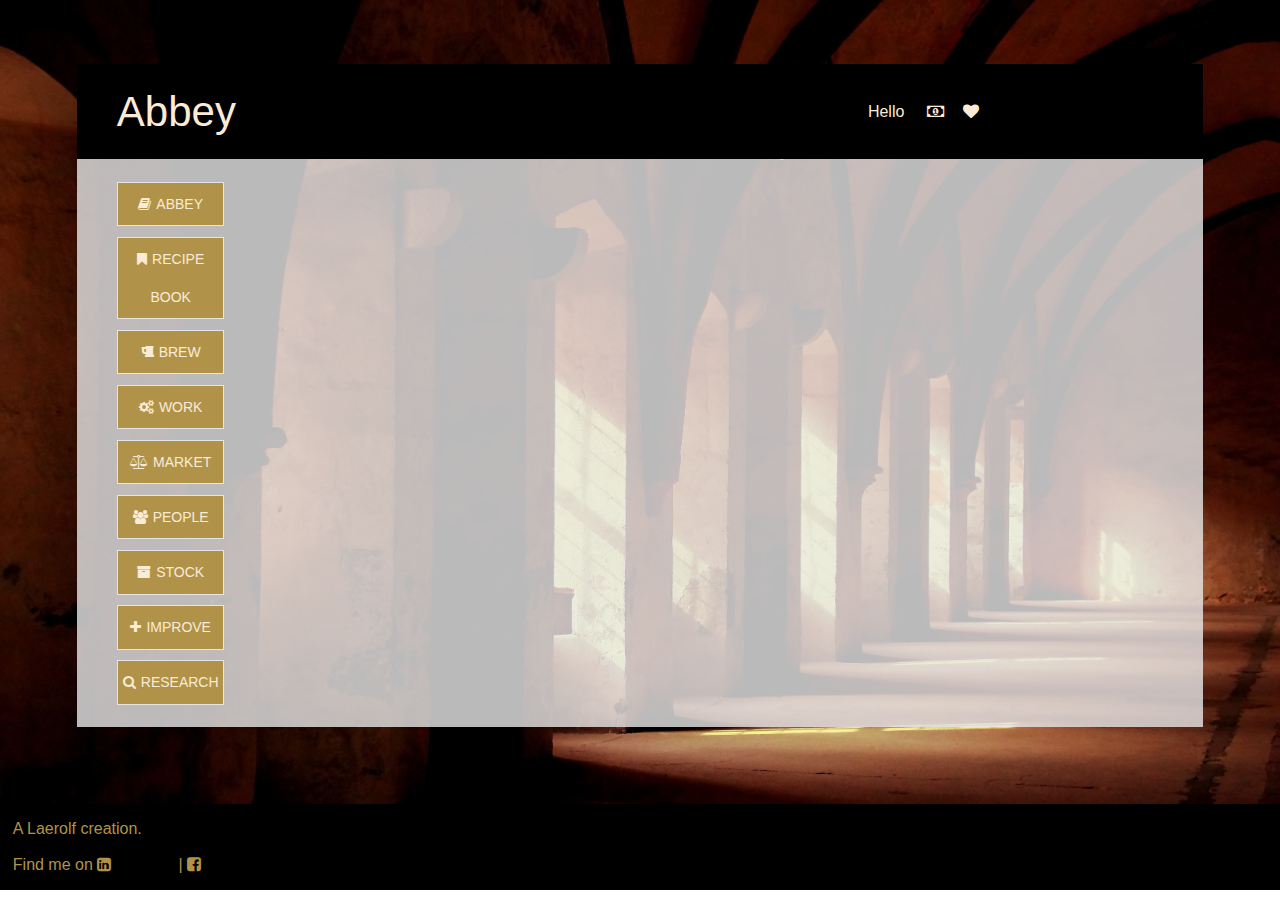
<file: web/index.html>
<!DOCTYPE html>
<html lang="en">
<head>
    <meta charset="UTF-8">
    <meta name="Author" content="Nicolas Floréal">
    <title>Abbey | Let's brew some history</title>
    <link href="assets/icons/a.ico" rel="icon" type="image/ico"/>
    <link rel="stylesheet" href="assets/lib/jquery-ui-1.12.1/jquery-ui.min.css">
    <link rel="stylesheet" href="assets/lib/font-awesome/css/font-awesome.min.css"/>
    <link href="assets/css/uikit.css" type="text/css" rel="stylesheet"/>
    <link href="assets/css/uikit.min.css" type="text/css" rel="stylesheet"/>
    <link href="assets/css/uikit-rtl.css" type="text/css" rel="stylesheet"/>
    <link href="assets/css/uikit-rtl.min.css" type="text/css" rel="stylesheet"/>
    <link href="assets/css/screen.css" type="text/css" rel="stylesheet"/>
    <link href="assets/css/tank.css" type="text/css" rel="stylesheet"/>
    <link rel="manifest" href="assets/manifest/manifest.json"/>
</head>
<body>

<div class="uk-offcanvas-content">

    <!-- The whole page content goes here -->

    <div class="container">

        <header class="header uk-grid uk-width-1-1" uk-sticky="media:2000">

            <div class="title uk-width-1-1 uk-width-1-3@l">
                <!-- This is a button toggling the off-canvas -->
                <button uk-toggle="target: #offCanvasNav" id="offNavButton"
                        class="uk-hidden@l uk-width-auto uk-margin-auto-vertical" type="button">
                    <i class="fa fa-bars fa-2x" aria-hidden="true"></i>
                </button>

                <h1 class="title uk-margin-auto-vertical">Abbey</h1>
            </div>

            <div class="uk-width-expand uk-visible@l"></div>

            <ul id="NCR" class="uk-width-1-1@s uk-width-1-3@l uk-margin-auto-vertical">
                <li class="uk-width-auto" id="naam"><p>Hello <a href="#profile" title="Who are you?"></a></li>
                <li id="valuta"><p><span></span><i class="fa fa-money" aria-hidden="true"></i></p></li>
                <li id="reputatie"><p><span></span><i class="fa fa-heart" aria-hidden="true"></i></p></li>
            </ul>

        </header>

        <div class="content uk-grid">

            <nav id='main' class="menu uk-width-1-6 uk-visible@l">
                <a href="#" class="uk-button uk-button-default"><i class="fa fa-book" aria-hidden="true"></i>Abbey</a>
                <a href="#" class="uk-button uk-button-default"><i class="fa fa-bookmark" aria-hidden="true"></i>Recipe Book</a>
                <a href="#" class="uk-button uk-button-default"><i class="fa fa-beer" aria-hidden="true"></i>Brew</a>
                <a href="#" class="uk-button uk-button-default"><i class="fa fa-cogs" aria-hidden="true"></i>Work</a>
                <a href="#" class="uk-button uk-button-default"><i class="fa fa-balance-scale" aria-hidden="true"></i>Market</a>
                <a href="#" class="uk-button uk-button-default"><i class="fa fa-users" aria-hidden="true"></i>People</a>
                <a href="#" class="uk-button uk-button-default"><i class="fa fa-archive" aria-hidden="true"></i>Stock</a>
                <a href="#" class="uk-button uk-button-default"><i class="fa fa-plus" aria-hidden="true"></i>Improve</a>
                <a href="#" class="uk-button uk-button-default"><i class="fa fa-search" aria-hidden="true"></i>Research</a>
            </nav>

            <div class="workspace uk-grid-large uk-width-expand">

                <div id="abbey">
                </div>

                <div id="recipe-book">
                    <h3>Book of recipes</h3>
                    <label for="recipes">Select a recipe:</label>
                    <select id='recipes'></select>
                    <button class='button uk-button uk-button-default' id="selectedRecipe">Choose recipe</button>
                    <div id="recipeDescription"></div>
                </div>

                <div id="brew">

                    <h3>The Brewery</h3>

                    <nav id='secondaryBrew' class="menu uk-grid">
                        <a class="column medium-2" href="#">Overview</a>
                        <a class="column medium-2" href="#">Process</a>
                        <a class="column medium-2" href="#">Storage</a>
                    </nav>

                    <div class="overview"><h4>Overview</h4></div>
                    <div class="process"><h4>Process</h4></div>
                    <div class="storage"><h4>Storage</h4></div>
                </div>

                <div id="work">
                    <h3>Work</h3>

                    <nav id='secondaryWork' class="menu medium-12 row">
                        <a class="column medium-2 uk-button uk-button-default" href="#">Fields</a>
                        <a class="column medium-2 uk-button uk-button-default" href="#">Inside</a>
                        <a class="column medium-2 uk-button uk-button-default" href="#">Outside</a>
                    </nav>

                    <div class="fields"><h4>Fields</h4></div>
                    <div class="inside"><h4>Inside the abbey</h4></div>
                    <div class="outside"><h4>Outside the abbey</h4></div>
                </div>

                <div id="market">
                    <h3>Market</h3>
                    <div id="vendors"></div>
                    <div id="dealScreen"></div>
                    <div id="inventory"></div>
                </div>

                <div id="people">
                </div>

                <div id="improve">
                </div>

                <div id="stock">
                </div>

                <div id="research">
                </div>

                <div id="profile">
                </div>

            </div>

        </div>

        <!-- This is the off-canvas -->
        <div id="offCanvasNav" class="uk-hidden@l" uk-offcanvas="overlay:true; flip:true">
            <div class="uk-offcanvas-bar uk-width-1-2">

                <button class="uk-offcanvas-close" type="button" uk-close></button>

                <nav class="uk-nav-offcanvas">
                    <a href="#" class="uk-button uk-button-default uk-width-1-1"><i class="fa fa-book" aria-hidden="true"></i>Abbey</a>
                    <a href="#" class="uk-button uk-button-default uk-width-1-1"><i class="fa fa-bookmark" aria-hidden="true"></i>Recipe Book</a>
                    <a href="#" class="uk-button uk-button-default uk-width-1-1"><i class="fa fa-beer" aria-hidden="true"></i>Brew</a>
                    <a href="#" class="uk-button uk-button-default uk-width-1-1"><i class="fa fa-cogs" aria-hidden="true"></i>Work</a>
                    <a href="#" class="uk-button uk-button-default uk-width-1-1"><i class="fa fa-balance-scale" aria-hidden="true"></i>Market</a>
                    <a href="#" class="uk-button uk-button-default uk-width-1-1"><i class="fa fa-users" aria-hidden="true"></i>People</a>
                    <a href="#" class="uk-button uk-button-default uk-width-1-1"><i class="fa fa-archive" aria-hidden="true"></i>Stock</a>
                    <a href="#" class="uk-button uk-button-default uk-width-1-1"><i class="fa fa-plus" aria-hidden="true"></i>Improve</a>
                    <a href="#" class="uk-button uk-button-default uk-width-1-1"><i class="fa fa-search" aria-hidden="true"></i>Research</a>
                </nav>

            </div>
        </div>

    </div>

</div>

<footer id="footer" class="uk-width-1-1">
    <p>A Laerolf creation.

    </p>

    <p>

        Find me on

        <a href="https://www.linkedin.com/in/nicolas-floréal-358371ba" target="_blank" title="This is my profile on LinkedIn!">
            <i class="fa fa-linkedin-square" aria-hidden="true"></i>
        </a>
        |
        <a href="https://www.facebook.com/AbbeyTheGame" target="_blank" title="OMG! This is Abbey's own page on Facebook!">
            <i class="fa fa-facebook-square" aria-hidden="true"></i>
        </a>

    </p>
</footer>

<!-- Mother of scripts -->
<script src="assets/lib/jquery-3.1.1.min.js"></script>
<script src="assets/lib/jquery-ui-1.12.1/jquery-ui.min.js"></script>
<script src="assets/lib/UIkit/uikit.js"></script>
<script src="assets/lib/UIkit/uikit.min.js"></script>
<script src="assets/lib/UIkit/uikit-icons.js"></script>
<script src="assets/lib/UIkit/uikit-icons.min.js"></script>

<!-- Just some tools -->
<script type="text/javascript" src="assets/js/etc/list.js"></script>

<!-- The gamecontent itself -->
<script type="text/javascript" src="assets/js/content/brewery.js"></script>
<script type="text/javascript" src="assets/js/content/player.js"></script>
<script type="text/javascript" src="assets/js/content/story.js"></script>
<script type="text/javascript" src="assets/js/content/recipe.js"></script>
<script type="text/javascript" src="assets/js/content/resource.js"></script>
<script type="text/javascript" src="assets/js/content/tank.js"></script>
<script type="text/javascript" src="assets/js/content/vendor.js"></script>
<script type="text/javascript" src="assets/js/content/game.js"></script>
<script type="text/javascript" src="assets/js/instances/source.js"></script>
<script type="text/javascript" src="assets/js/instances/field.js"></script>
<script type="text/javascript" src="assets/js/instances/processor.js"></script>
<script type="text/javascript" src="assets/js/methodes/process.js"></script>
<script type="text/javascript" src="assets/js/etc/scheme.js"></script>
<script type="text/javascript" src="assets/js/etc/grammar.js"></script>
<script type="text/javascript" src="assets/js/show/layout.js"></script>
<script type="text/javascript" src="assets/js/show/behaviour.js"></script>
<script type="text/javascript" src="assets/js/etc/tools.js"></script>

<!-- Meet the executables -->
<script type="text/javascript" src="assets/js/controller/mainController.js"></script>
<script type="text/javascript" src="assets/js/controller/storyController.js"></script>

<!-- Testing -->
<script type="text/javascript" src="assets/js/tests/listTest.js"></script>
<script type="text/javascript" src="assets/js/tests/resourceTest.js"></script>
<script type="text/javascript" src="assets/js/tests/playerTest.js"></script>
<script type="text/javascript" src="assets/js/tests/gameTest.js"></script>
<script type="text/javascript" src="assets/js/tests/recipeTest.js"></script>
<script type="text/javascript" src="assets/js/tests/processPhaseTest.js"></script>
<script type="text/javascript" src="assets/js/tests/vendorTest.js"></script>

<!-- Service! -->
<!-- <script type="text/javascript" src="app.js"></script> -->
<script type="text/javascript" src="assets/js/data/db.js"></script>

</body>
</html>
</file>
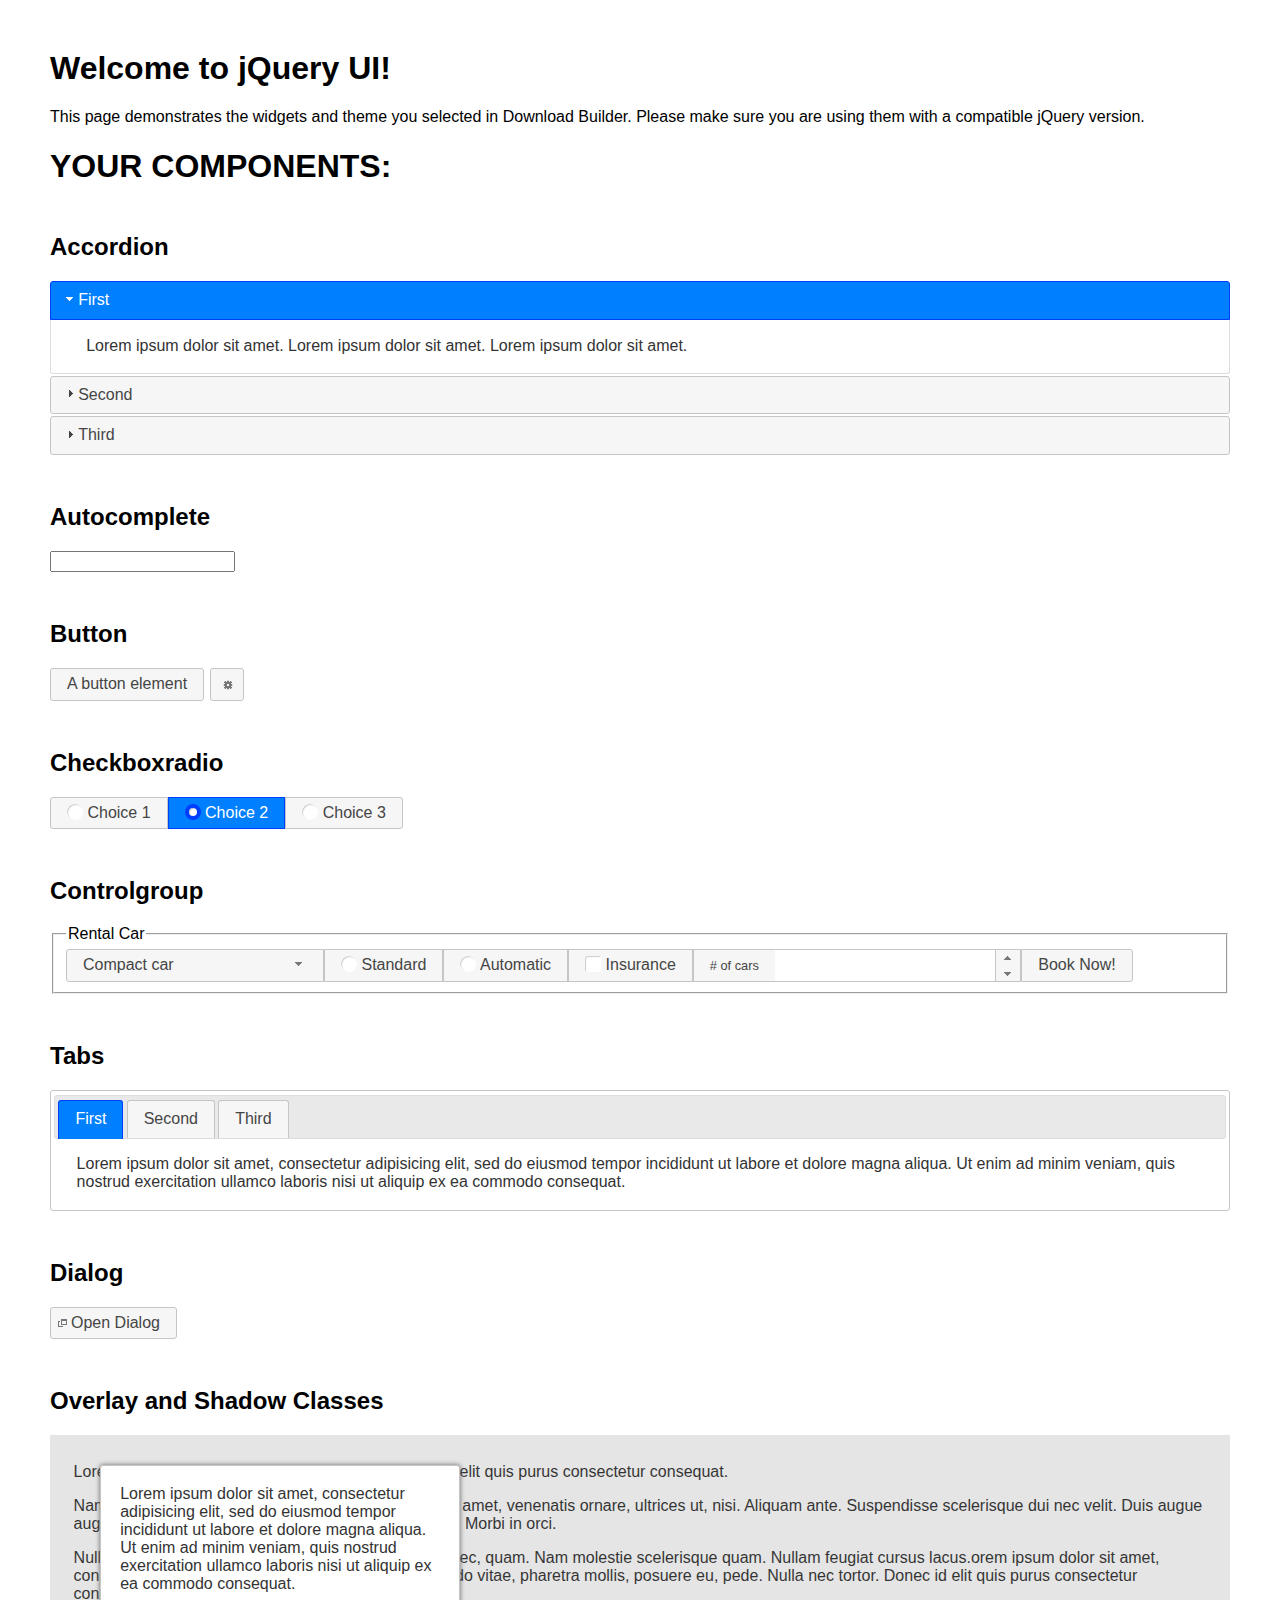
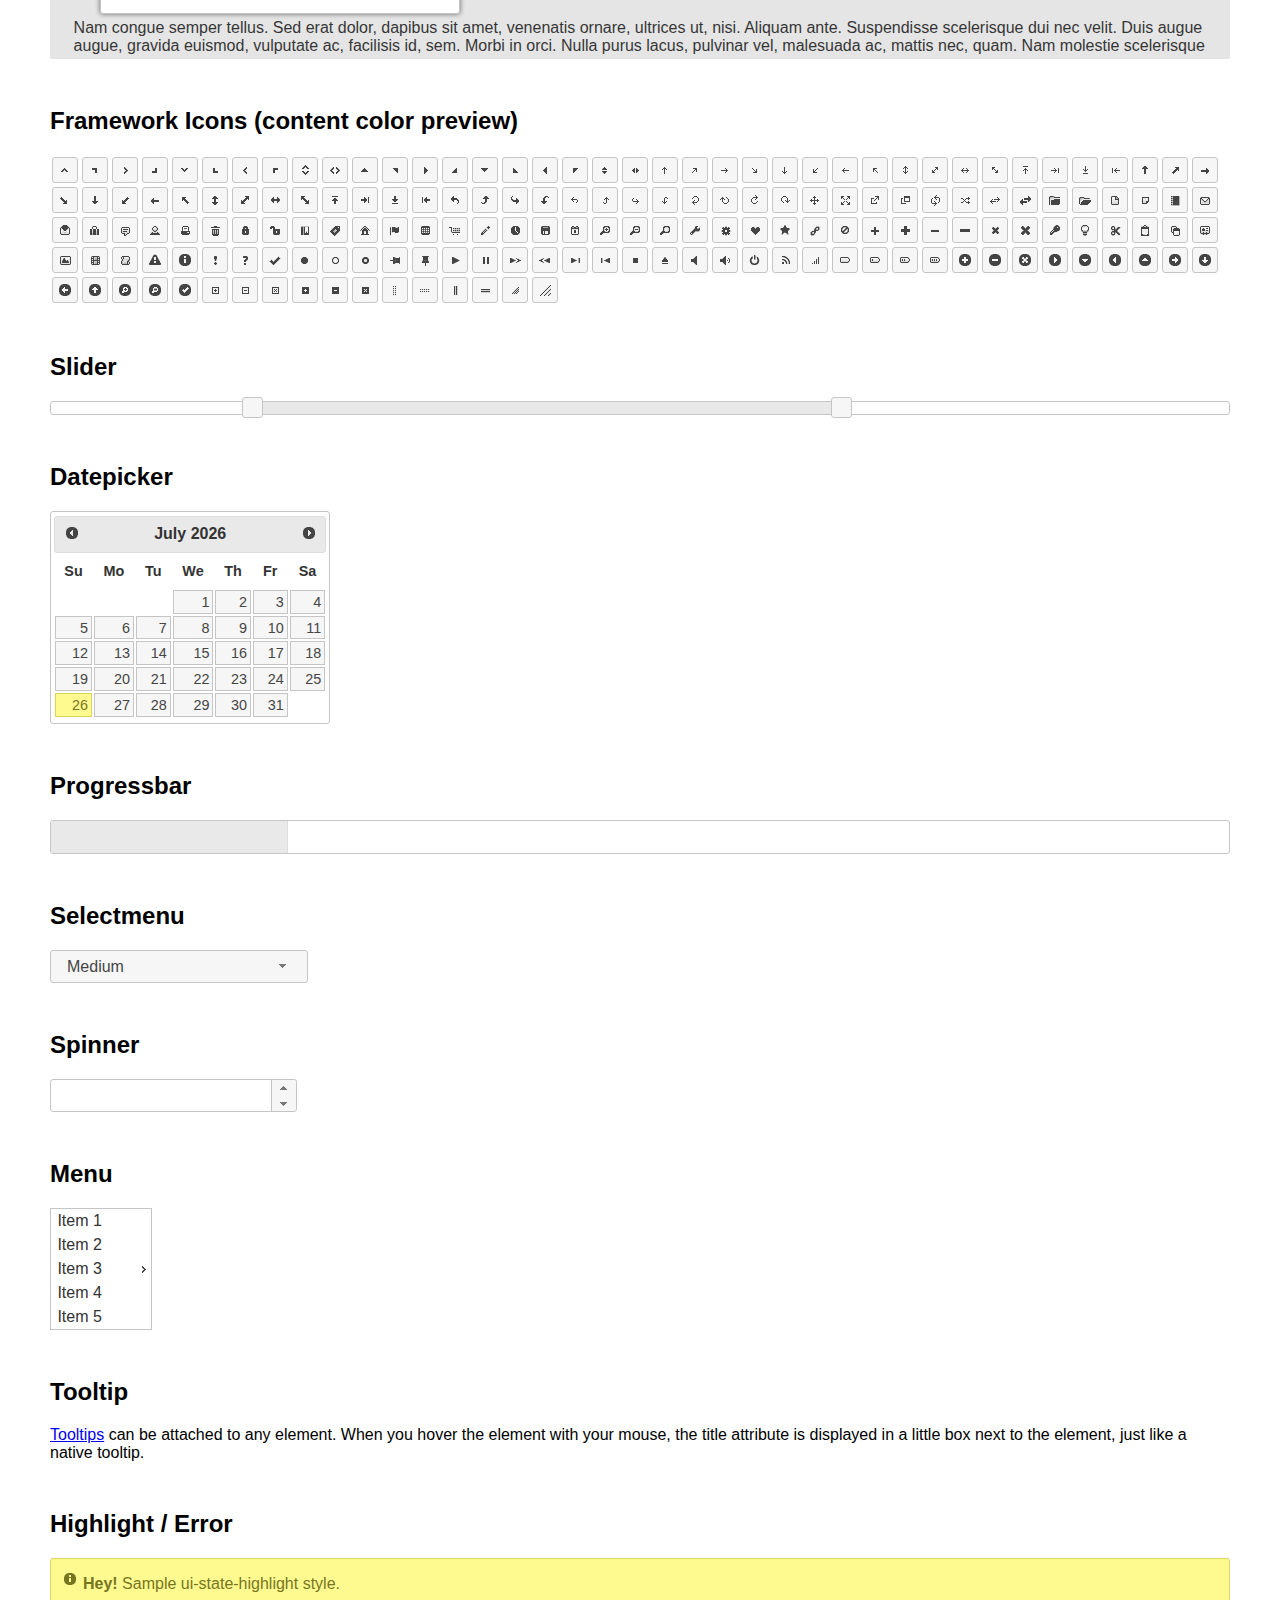
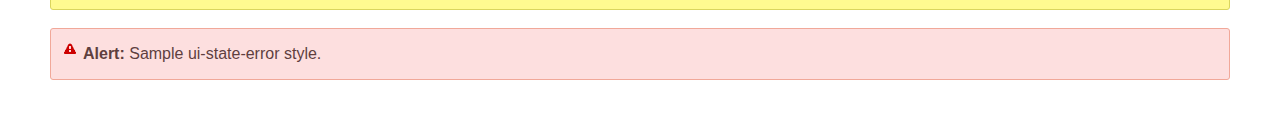
<file: web/assets/lib/jquery-ui-1.12.1/index.html>
<!doctype html>
<html lang="us">
<head>
	<meta charset="utf-8">
	<title>jQuery UI Example Page</title>
	<link href="jquery-ui.css" rel="stylesheet">
	<style>
	body{
		font-family: "Trebuchet MS", sans-serif;
		margin: 50px;
	}
	.demoHeaders {
		margin-top: 2em;
	}
	#dialog-link {
		padding: .4em 1em .4em 20px;
		text-decoration: none;
		position: relative;
	}
	#dialog-link span.ui-icon {
		margin: 0 5px 0 0;
		position: absolute;
		left: .2em;
		top: 50%;
		margin-top: -8px;
	}
	#icons {
		margin: 0;
		padding: 0;
	}
	#icons li {
		margin: 2px;
		position: relative;
		padding: 4px 0;
		cursor: pointer;
		float: left;
		list-style: none;
	}
	#icons span.ui-icon {
		float: left;
		margin: 0 4px;
	}
	.fakewindowcontain .ui-widget-overlay {
		position: absolute;
	}
	select {
		width: 200px;
	}
	</style>
</head>
<body>

<h1>Welcome to jQuery UI!</h1>

<div class="ui-widget">
	<p>This page demonstrates the widgets and theme you selected in Download Builder. Please make sure you are using them with a compatible jQuery version.</p>
</div>

<h1>YOUR COMPONENTS:</h1>


<!-- Accordion -->
<h2 class="demoHeaders">Accordion</h2>
<div id="accordion">
	<h3>First</h3>
	<div>Lorem ipsum dolor sit amet. Lorem ipsum dolor sit amet. Lorem ipsum dolor sit amet.</div>
	<h3>Second</h3>
	<div>Phasellus mattis tincidunt nibh.</div>
	<h3>Third</h3>
	<div>Nam dui erat, auctor a, dignissim quis.</div>
</div>



<!-- Autocomplete -->
<h2 class="demoHeaders">Autocomplete</h2>
<div>
	<input id="autocomplete" title="type &quot;a&quot;">
</div>



<!-- Button -->
<h2 class="demoHeaders">Button</h2>
<button id="button">A button element</button>
<button id="button-icon">An icon-only button</button>



<!-- Checkboxradio -->
<h2 class="demoHeaders">Checkboxradio</h2>
<form style="margin-top: 1em;">
	<div id="radioset">
		<input type="radio" id="radio1" name="radio"><label for="radio1">Choice 1</label>
		<input type="radio" id="radio2" name="radio" checked="checked"><label for="radio2">Choice 2</label>
		<input type="radio" id="radio3" name="radio"><label for="radio3">Choice 3</label>
	</div>
</form>



<!-- Controlgroup -->
<h2 class="demoHeaders">Controlgroup</h2>
<fieldset>
	<legend>Rental Car</legend>
	<div id="controlgroup">
		<select id="car-type">
			<option>Compact car</option>
			<option>Midsize car</option>
			<option>Full size car</option>
			<option>SUV</option>
			<option>Luxury</option>
			<option>Truck</option>
			<option>Van</option>
		</select>
		<label for="transmission-standard">Standard</label>
		<input type="radio" name="transmission" id="transmission-standard">
		<label for="transmission-automatic">Automatic</label>
		<input type="radio" name="transmission" id="transmission-automatic">
		<label for="insurance">Insurance</label>
		<input type="checkbox" name="insurance" id="insurance">
		<label for="horizontal-spinner" class="ui-controlgroup-label"># of cars</label>
		<input id="horizontal-spinner" class="ui-spinner-input">
		<button>Book Now!</button>
	</div>
</fieldset>



<!-- Tabs -->
<h2 class="demoHeaders">Tabs</h2>
<div id="tabs">
	<ul>
		<li><a href="#tabs-1">First</a></li>
		<li><a href="#tabs-2">Second</a></li>
		<li><a href="#tabs-3">Third</a></li>
	</ul>
	<div id="tabs-1">Lorem ipsum dolor sit amet, consectetur adipisicing elit, sed do eiusmod tempor incididunt ut labore et dolore magna aliqua. Ut enim ad minim veniam, quis nostrud exercitation ullamco laboris nisi ut aliquip ex ea commodo consequat.</div>
	<div id="tabs-2">Phasellus mattis tincidunt nibh. Cras orci urna, blandit id, pretium vel, aliquet ornare, felis. Maecenas scelerisque sem non nisl. Fusce sed lorem in enim dictum bibendum.</div>
	<div id="tabs-3">Nam dui erat, auctor a, dignissim quis, sollicitudin eu, felis. Pellentesque nisi urna, interdum eget, sagittis et, consequat vestibulum, lacus. Mauris porttitor ullamcorper augue.</div>
</div>



<h2 class="demoHeaders">Dialog</h2>
<p>
	<button id="dialog-link" class="ui-button ui-corner-all ui-widget">
		<span class="ui-icon ui-icon-newwin"></span>Open Dialog
	</button>
</p>

<h2 class="demoHeaders">Overlay and Shadow Classes</h2>
<div style="position: relative; width: 96%; height: 200px; padding:1% 2%; overflow:hidden;" class="fakewindowcontain">
	<p>Lorem ipsum dolor sit amet,  Nulla nec tortor. Donec id elit quis purus consectetur consequat. </p><p>Nam congue semper tellus. Sed erat dolor, dapibus sit amet, venenatis ornare, ultrices ut, nisi. Aliquam ante. Suspendisse scelerisque dui nec velit. Duis augue augue, gravida euismod, vulputate ac, facilisis id, sem. Morbi in orci. </p><p>Nulla purus lacus, pulvinar vel, malesuada ac, mattis nec, quam. Nam molestie scelerisque quam. Nullam feugiat cursus lacus.orem ipsum dolor sit amet, consectetur adipiscing elit. Donec libero risus, commodo vitae, pharetra mollis, posuere eu, pede. Nulla nec tortor. Donec id elit quis purus consectetur consequat. </p><p>Nam congue semper tellus. Sed erat dolor, dapibus sit amet, venenatis ornare, ultrices ut, nisi. Aliquam ante. Suspendisse scelerisque dui nec velit. Duis augue augue, gravida euismod, vulputate ac, facilisis id, sem. Morbi in orci. Nulla purus lacus, pulvinar vel, malesuada ac, mattis nec, quam. Nam molestie scelerisque quam. </p><p>Nullam feugiat cursus lacus.orem ipsum dolor sit amet, consectetur adipiscing elit. Donec libero risus, commodo vitae, pharetra mollis, posuere eu, pede. Nulla nec tortor. Donec id elit quis purus consectetur consequat. Nam congue semper tellus. Sed erat dolor, dapibus sit amet, venenatis ornare, ultrices ut, nisi. Aliquam ante. </p><p>Suspendisse scelerisque dui nec velit. Duis augue augue, gravida euismod, vulputate ac, facilisis id, sem. Morbi in orci. Nulla purus lacus, pulvinar vel, malesuada ac, mattis nec, quam. Nam molestie scelerisque quam. Nullam feugiat cursus lacus.orem ipsum dolor sit amet, consectetur adipiscing elit. Donec libero risus, commodo vitae, pharetra mollis, posuere eu, pede. Nulla nec tortor. Donec id elit quis purus consectetur consequat. Nam congue semper tellus. Sed erat dolor, dapibus sit amet, venenatis ornare, ultrices ut, nisi. </p>

	<!-- ui-dialog -->
	<div class="ui-widget-overlay ui-front"></div>
	<div style="position: absolute; width: 320px; left: 50px; top: 30px; padding: 1.2em" class="ui-widget ui-front ui-widget-content ui-corner-all ui-widget-shadow">
		Lorem ipsum dolor sit amet, consectetur adipisicing elit, sed do eiusmod tempor incididunt ut labore et dolore magna aliqua. Ut enim ad minim veniam, quis nostrud exercitation ullamco laboris nisi ut aliquip ex ea commodo consequat.
	</div>

</div>

<!-- ui-dialog -->
<div id="dialog" title="Dialog Title">
	<p>Lorem ipsum dolor sit amet, consectetur adipisicing elit, sed do eiusmod tempor incididunt ut labore et dolore magna aliqua. Ut enim ad minim veniam, quis nostrud exercitation ullamco laboris nisi ut aliquip ex ea commodo consequat.</p>
</div>



<h2 class="demoHeaders">Framework Icons (content color preview)</h2>
<ul id="icons" class="ui-widget ui-helper-clearfix">
	<li class="ui-state-default ui-corner-all" title=".ui-icon-caret-1-n"><span class="ui-icon ui-icon-caret-1-n"></span></li>
	<li class="ui-state-default ui-corner-all" title=".ui-icon-caret-1-ne"><span class="ui-icon ui-icon-caret-1-ne"></span></li>
	<li class="ui-state-default ui-corner-all" title=".ui-icon-caret-1-e"><span class="ui-icon ui-icon-caret-1-e"></span></li>
	<li class="ui-state-default ui-corner-all" title=".ui-icon-caret-1-se"><span class="ui-icon ui-icon-caret-1-se"></span></li>
	<li class="ui-state-default ui-corner-all" title=".ui-icon-caret-1-s"><span class="ui-icon ui-icon-caret-1-s"></span></li>
	<li class="ui-state-default ui-corner-all" title=".ui-icon-caret-1-sw"><span class="ui-icon ui-icon-caret-1-sw"></span></li>
	<li class="ui-state-default ui-corner-all" title=".ui-icon-caret-1-w"><span class="ui-icon ui-icon-caret-1-w"></span></li>
	<li class="ui-state-default ui-corner-all" title=".ui-icon-caret-1-nw"><span class="ui-icon ui-icon-caret-1-nw"></span></li>
	<li class="ui-state-default ui-corner-all" title=".ui-icon-caret-2-n-s"><span class="ui-icon ui-icon-caret-2-n-s"></span></li>
	<li class="ui-state-default ui-corner-all" title=".ui-icon-caret-2-e-w"><span class="ui-icon ui-icon-caret-2-e-w"></span></li>
	<li class="ui-state-default ui-corner-all" title=".ui-icon-triangle-1-n"><span class="ui-icon ui-icon-triangle-1-n"></span></li>
	<li class="ui-state-default ui-corner-all" title=".ui-icon-triangle-1-ne"><span class="ui-icon ui-icon-triangle-1-ne"></span></li>
	<li class="ui-state-default ui-corner-all" title=".ui-icon-triangle-1-e"><span class="ui-icon ui-icon-triangle-1-e"></span></li>
	<li class="ui-state-default ui-corner-all" title=".ui-icon-triangle-1-se"><span class="ui-icon ui-icon-triangle-1-se"></span></li>
	<li class="ui-state-default ui-corner-all" title=".ui-icon-triangle-1-s"><span class="ui-icon ui-icon-triangle-1-s"></span></li>
	<li class="ui-state-default ui-corner-all" title=".ui-icon-triangle-1-sw"><span class="ui-icon ui-icon-triangle-1-sw"></span></li>
	<li class="ui-state-default ui-corner-all" title=".ui-icon-triangle-1-w"><span class="ui-icon ui-icon-triangle-1-w"></span></li>
	<li class="ui-state-default ui-corner-all" title=".ui-icon-triangle-1-nw"><span class="ui-icon ui-icon-triangle-1-nw"></span></li>
	<li class="ui-state-default ui-corner-all" title=".ui-icon-triangle-2-n-s"><span class="ui-icon ui-icon-triangle-2-n-s"></span></li>
	<li class="ui-state-default ui-corner-all" title=".ui-icon-triangle-2-e-w"><span class="ui-icon ui-icon-triangle-2-e-w"></span></li>
	<li class="ui-state-default ui-corner-all" title=".ui-icon-arrow-1-n"><span class="ui-icon ui-icon-arrow-1-n"></span></li>
	<li class="ui-state-default ui-corner-all" title=".ui-icon-arrow-1-ne"><span class="ui-icon ui-icon-arrow-1-ne"></span></li>
	<li class="ui-state-default ui-corner-all" title=".ui-icon-arrow-1-e"><span class="ui-icon ui-icon-arrow-1-e"></span></li>
	<li class="ui-state-default ui-corner-all" title=".ui-icon-arrow-1-se"><span class="ui-icon ui-icon-arrow-1-se"></span></li>
	<li class="ui-state-default ui-corner-all" title=".ui-icon-arrow-1-s"><span class="ui-icon ui-icon-arrow-1-s"></span></li>
	<li class="ui-state-default ui-corner-all" title=".ui-icon-arrow-1-sw"><span class="ui-icon ui-icon-arrow-1-sw"></span></li>
	<li class="ui-state-default ui-corner-all" title=".ui-icon-arrow-1-w"><span class="ui-icon ui-icon-arrow-1-w"></span></li>
	<li class="ui-state-default ui-corner-all" title=".ui-icon-arrow-1-nw"><span class="ui-icon ui-icon-arrow-1-nw"></span></li>
	<li class="ui-state-default ui-corner-all" title=".ui-icon-arrow-2-n-s"><span class="ui-icon ui-icon-arrow-2-n-s"></span></li>
	<li class="ui-state-default ui-corner-all" title=".ui-icon-arrow-2-ne-sw"><span class="ui-icon ui-icon-arrow-2-ne-sw"></span></li>
	<li class="ui-state-default ui-corner-all" title=".ui-icon-arrow-2-e-w"><span class="ui-icon ui-icon-arrow-2-e-w"></span></li>
	<li class="ui-state-default ui-corner-all" title=".ui-icon-arrow-2-se-nw"><span class="ui-icon ui-icon-arrow-2-se-nw"></span></li>
	<li class="ui-state-default ui-corner-all" title=".ui-icon-arrowstop-1-n"><span class="ui-icon ui-icon-arrowstop-1-n"></span></li>
	<li class="ui-state-default ui-corner-all" title=".ui-icon-arrowstop-1-e"><span class="ui-icon ui-icon-arrowstop-1-e"></span></li>
	<li class="ui-state-default ui-corner-all" title=".ui-icon-arrowstop-1-s"><span class="ui-icon ui-icon-arrowstop-1-s"></span></li>
	<li class="ui-state-default ui-corner-all" title=".ui-icon-arrowstop-1-w"><span class="ui-icon ui-icon-arrowstop-1-w"></span></li>
	<li class="ui-state-default ui-corner-all" title=".ui-icon-arrowthick-1-n"><span class="ui-icon ui-icon-arrowthick-1-n"></span></li>
	<li class="ui-state-default ui-corner-all" title=".ui-icon-arrowthick-1-ne"><span class="ui-icon ui-icon-arrowthick-1-ne"></span></li>
	<li class="ui-state-default ui-corner-all" title=".ui-icon-arrowthick-1-e"><span class="ui-icon ui-icon-arrowthick-1-e"></span></li>
	<li class="ui-state-default ui-corner-all" title=".ui-icon-arrowthick-1-se"><span class="ui-icon ui-icon-arrowthick-1-se"></span></li>
	<li class="ui-state-default ui-corner-all" title=".ui-icon-arrowthick-1-s"><span class="ui-icon ui-icon-arrowthick-1-s"></span></li>
	<li class="ui-state-default ui-corner-all" title=".ui-icon-arrowthick-1-sw"><span class="ui-icon ui-icon-arrowthick-1-sw"></span></li>
	<li class="ui-state-default ui-corner-all" title=".ui-icon-arrowthick-1-w"><span class="ui-icon ui-icon-arrowthick-1-w"></span></li>
	<li class="ui-state-default ui-corner-all" title=".ui-icon-arrowthick-1-nw"><span class="ui-icon ui-icon-arrowthick-1-nw"></span></li>
	<li class="ui-state-default ui-corner-all" title=".ui-icon-arrowthick-2-n-s"><span class="ui-icon ui-icon-arrowthick-2-n-s"></span></li>
	<li class="ui-state-default ui-corner-all" title=".ui-icon-arrowthick-2-ne-sw"><span class="ui-icon ui-icon-arrowthick-2-ne-sw"></span></li>
	<li class="ui-state-default ui-corner-all" title=".ui-icon-arrowthick-2-e-w"><span class="ui-icon ui-icon-arrowthick-2-e-w"></span></li>
	<li class="ui-state-default ui-corner-all" title=".ui-icon-arrowthick-2-se-nw"><span class="ui-icon ui-icon-arrowthick-2-se-nw"></span></li>
	<li class="ui-state-default ui-corner-all" title=".ui-icon-arrowthickstop-1-n"><span class="ui-icon ui-icon-arrowthickstop-1-n"></span></li>
	<li class="ui-state-default ui-corner-all" title=".ui-icon-arrowthickstop-1-e"><span class="ui-icon ui-icon-arrowthickstop-1-e"></span></li>
	<li class="ui-state-default ui-corner-all" title=".ui-icon-arrowthickstop-1-s"><span class="ui-icon ui-icon-arrowthickstop-1-s"></span></li>
	<li class="ui-state-default ui-corner-all" title=".ui-icon-arrowthickstop-1-w"><span class="ui-icon ui-icon-arrowthickstop-1-w"></span></li>
	<li class="ui-state-default ui-corner-all" title=".ui-icon-arrowreturnthick-1-w"><span class="ui-icon ui-icon-arrowreturnthick-1-w"></span></li>
	<li class="ui-state-default ui-corner-all" title=".ui-icon-arrowreturnthick-1-n"><span class="ui-icon ui-icon-arrowreturnthick-1-n"></span></li>
	<li class="ui-state-default ui-corner-all" title=".ui-icon-arrowreturnthick-1-e"><span class="ui-icon ui-icon-arrowreturnthick-1-e"></span></li>
	<li class="ui-state-default ui-corner-all" title=".ui-icon-arrowreturnthick-1-s"><span class="ui-icon ui-icon-arrowreturnthick-1-s"></span></li>
	<li class="ui-state-default ui-corner-all" title=".ui-icon-arrowreturn-1-w"><span class="ui-icon ui-icon-arrowreturn-1-w"></span></li>
	<li class="ui-state-default ui-corner-all" title=".ui-icon-arrowreturn-1-n"><span class="ui-icon ui-icon-arrowreturn-1-n"></span></li>
	<li class="ui-state-default ui-corner-all" title=".ui-icon-arrowreturn-1-e"><span class="ui-icon ui-icon-arrowreturn-1-e"></span></li>
	<li class="ui-state-default ui-corner-all" title=".ui-icon-arrowreturn-1-s"><span class="ui-icon ui-icon-arrowreturn-1-s"></span></li>
	<li class="ui-state-default ui-corner-all" title=".ui-icon-arrowrefresh-1-w"><span class="ui-icon ui-icon-arrowrefresh-1-w"></span></li>
	<li class="ui-state-default ui-corner-all" title=".ui-icon-arrowrefresh-1-n"><span class="ui-icon ui-icon-arrowrefresh-1-n"></span></li>
	<li class="ui-state-default ui-corner-all" title=".ui-icon-arrowrefresh-1-e"><span class="ui-icon ui-icon-arrowrefresh-1-e"></span></li>
	<li class="ui-state-default ui-corner-all" title=".ui-icon-arrowrefresh-1-s"><span class="ui-icon ui-icon-arrowrefresh-1-s"></span></li>
	<li class="ui-state-default ui-corner-all" title=".ui-icon-arrow-4"><span class="ui-icon ui-icon-arrow-4"></span></li>
	<li class="ui-state-default ui-corner-all" title=".ui-icon-arrow-4-diag"><span class="ui-icon ui-icon-arrow-4-diag"></span></li>
	<li class="ui-state-default ui-corner-all" title=".ui-icon-extlink"><span class="ui-icon ui-icon-extlink"></span></li>
	<li class="ui-state-default ui-corner-all" title=".ui-icon-newwin"><span class="ui-icon ui-icon-newwin"></span></li>
	<li class="ui-state-default ui-corner-all" title=".ui-icon-refresh"><span class="ui-icon ui-icon-refresh"></span></li>
	<li class="ui-state-default ui-corner-all" title=".ui-icon-shuffle"><span class="ui-icon ui-icon-shuffle"></span></li>
	<li class="ui-state-default ui-corner-all" title=".ui-icon-transfer-e-w"><span class="ui-icon ui-icon-transfer-e-w"></span></li>
	<li class="ui-state-default ui-corner-all" title=".ui-icon-transferthick-e-w"><span class="ui-icon ui-icon-transferthick-e-w"></span></li>
	<li class="ui-state-default ui-corner-all" title=".ui-icon-folder-collapsed"><span class="ui-icon ui-icon-folder-collapsed"></span></li>
	<li class="ui-state-default ui-corner-all" title=".ui-icon-folder-open"><span class="ui-icon ui-icon-folder-open"></span></li>
	<li class="ui-state-default ui-corner-all" title=".ui-icon-document"><span class="ui-icon ui-icon-document"></span></li>
	<li class="ui-state-default ui-corner-all" title=".ui-icon-document-b"><span class="ui-icon ui-icon-document-b"></span></li>
	<li class="ui-state-default ui-corner-all" title=".ui-icon-note"><span class="ui-icon ui-icon-note"></span></li>
	<li class="ui-state-default ui-corner-all" title=".ui-icon-mail-closed"><span class="ui-icon ui-icon-mail-closed"></span></li>
	<li class="ui-state-default ui-corner-all" title=".ui-icon-mail-open"><span class="ui-icon ui-icon-mail-open"></span></li>
	<li class="ui-state-default ui-corner-all" title=".ui-icon-suitcase"><span class="ui-icon ui-icon-suitcase"></span></li>
	<li class="ui-state-default ui-corner-all" title=".ui-icon-comment"><span class="ui-icon ui-icon-comment"></span></li>
	<li class="ui-state-default ui-corner-all" title=".ui-icon-person"><span class="ui-icon ui-icon-person"></span></li>
	<li class="ui-state-default ui-corner-all" title=".ui-icon-print"><span class="ui-icon ui-icon-print"></span></li>
	<li class="ui-state-default ui-corner-all" title=".ui-icon-trash"><span class="ui-icon ui-icon-trash"></span></li>
	<li class="ui-state-default ui-corner-all" title=".ui-icon-locked"><span class="ui-icon ui-icon-locked"></span></li>
	<li class="ui-state-default ui-corner-all" title=".ui-icon-unlocked"><span class="ui-icon ui-icon-unlocked"></span></li>
	<li class="ui-state-default ui-corner-all" title=".ui-icon-bookmark"><span class="ui-icon ui-icon-bookmark"></span></li>
	<li class="ui-state-default ui-corner-all" title=".ui-icon-tag"><span class="ui-icon ui-icon-tag"></span></li>
	<li class="ui-state-default ui-corner-all" title=".ui-icon-home"><span class="ui-icon ui-icon-home"></span></li>
	<li class="ui-state-default ui-corner-all" title=".ui-icon-flag"><span class="ui-icon ui-icon-flag"></span></li>
	<li class="ui-state-default ui-corner-all" title=".ui-icon-calculator"><span class="ui-icon ui-icon-calculator"></span></li>
	<li class="ui-state-default ui-corner-all" title=".ui-icon-cart"><span class="ui-icon ui-icon-cart"></span></li>
	<li class="ui-state-default ui-corner-all" title=".ui-icon-pencil"><span class="ui-icon ui-icon-pencil"></span></li>
	<li class="ui-state-default ui-corner-all" title=".ui-icon-clock"><span class="ui-icon ui-icon-clock"></span></li>
	<li class="ui-state-default ui-corner-all" title=".ui-icon-disk"><span class="ui-icon ui-icon-disk"></span></li>
	<li class="ui-state-default ui-corner-all" title=".ui-icon-calendar"><span class="ui-icon ui-icon-calendar"></span></li>
	<li class="ui-state-default ui-corner-all" title=".ui-icon-zoomin"><span class="ui-icon ui-icon-zoomin"></span></li>
	<li class="ui-state-default ui-corner-all" title=".ui-icon-zoomout"><span class="ui-icon ui-icon-zoomout"></span></li>
	<li class="ui-state-default ui-corner-all" title=".ui-icon-search"><span class="ui-icon ui-icon-search"></span></li>
	<li class="ui-state-default ui-corner-all" title=".ui-icon-wrench"><span class="ui-icon ui-icon-wrench"></span></li>
	<li class="ui-state-default ui-corner-all" title=".ui-icon-gear"><span class="ui-icon ui-icon-gear"></span></li>
	<li class="ui-state-default ui-corner-all" title=".ui-icon-heart"><span class="ui-icon ui-icon-heart"></span></li>
	<li class="ui-state-default ui-corner-all" title=".ui-icon-star"><span class="ui-icon ui-icon-star"></span></li>
	<li class="ui-state-default ui-corner-all" title=".ui-icon-link"><span class="ui-icon ui-icon-link"></span></li>
	<li class="ui-state-default ui-corner-all" title=".ui-icon-cancel"><span class="ui-icon ui-icon-cancel"></span></li>
	<li class="ui-state-default ui-corner-all" title=".ui-icon-plus"><span class="ui-icon ui-icon-plus"></span></li>
	<li class="ui-state-default ui-corner-all" title=".ui-icon-plusthick"><span class="ui-icon ui-icon-plusthick"></span></li>
	<li class="ui-state-default ui-corner-all" title=".ui-icon-minus"><span class="ui-icon ui-icon-minus"></span></li>
	<li class="ui-state-default ui-corner-all" title=".ui-icon-minusthick"><span class="ui-icon ui-icon-minusthick"></span></li>
	<li class="ui-state-default ui-corner-all" title=".ui-icon-close"><span class="ui-icon ui-icon-close"></span></li>
	<li class="ui-state-default ui-corner-all" title=".ui-icon-closethick"><span class="ui-icon ui-icon-closethick"></span></li>
	<li class="ui-state-default ui-corner-all" title=".ui-icon-key"><span class="ui-icon ui-icon-key"></span></li>
	<li class="ui-state-default ui-corner-all" title=".ui-icon-lightbulb"><span class="ui-icon ui-icon-lightbulb"></span></li>
	<li class="ui-state-default ui-corner-all" title=".ui-icon-scissors"><span class="ui-icon ui-icon-scissors"></span></li>
	<li class="ui-state-default ui-corner-all" title=".ui-icon-clipboard"><span class="ui-icon ui-icon-clipboard"></span></li>
	<li class="ui-state-default ui-corner-all" title=".ui-icon-copy"><span class="ui-icon ui-icon-copy"></span></li>
	<li class="ui-state-default ui-corner-all" title=".ui-icon-contact"><span class="ui-icon ui-icon-contact"></span></li>
	<li class="ui-state-default ui-corner-all" title=".ui-icon-image"><span class="ui-icon ui-icon-image"></span></li>
	<li class="ui-state-default ui-corner-all" title=".ui-icon-video"><span class="ui-icon ui-icon-video"></span></li>
	<li class="ui-state-default ui-corner-all" title=".ui-icon-script"><span class="ui-icon ui-icon-script"></span></li>
	<li class="ui-state-default ui-corner-all" title=".ui-icon-alert"><span class="ui-icon ui-icon-alert"></span></li>
	<li class="ui-state-default ui-corner-all" title=".ui-icon-info"><span class="ui-icon ui-icon-info"></span></li>
	<li class="ui-state-default ui-corner-all" title=".ui-icon-notice"><span class="ui-icon ui-icon-notice"></span></li>
	<li class="ui-state-default ui-corner-all" title=".ui-icon-help"><span class="ui-icon ui-icon-help"></span></li>
	<li class="ui-state-default ui-corner-all" title=".ui-icon-check"><span class="ui-icon ui-icon-check"></span></li>
	<li class="ui-state-default ui-corner-all" title=".ui-icon-bullet"><span class="ui-icon ui-icon-bullet"></span></li>
	<li class="ui-state-default ui-corner-all" title=".ui-icon-radio-off"><span class="ui-icon ui-icon-radio-off"></span></li>
	<li class="ui-state-default ui-corner-all" title=".ui-icon-radio-on"><span class="ui-icon ui-icon-radio-on"></span></li>
	<li class="ui-state-default ui-corner-all" title=".ui-icon-pin-w"><span class="ui-icon ui-icon-pin-w"></span></li>
	<li class="ui-state-default ui-corner-all" title=".ui-icon-pin-s"><span class="ui-icon ui-icon-pin-s"></span></li>
	<li class="ui-state-default ui-corner-all" title=".ui-icon-play"><span class="ui-icon ui-icon-play"></span></li>
	<li class="ui-state-default ui-corner-all" title=".ui-icon-pause"><span class="ui-icon ui-icon-pause"></span></li>
	<li class="ui-state-default ui-corner-all" title=".ui-icon-seek-next"><span class="ui-icon ui-icon-seek-next"></span></li>
	<li class="ui-state-default ui-corner-all" title=".ui-icon-seek-prev"><span class="ui-icon ui-icon-seek-prev"></span></li>
	<li class="ui-state-default ui-corner-all" title=".ui-icon-seek-end"><span class="ui-icon ui-icon-seek-end"></span></li>
	<li class="ui-state-default ui-corner-all" title=".ui-icon-seek-first"><span class="ui-icon ui-icon-seek-first"></span></li>
	<li class="ui-state-default ui-corner-all" title=".ui-icon-stop"><span class="ui-icon ui-icon-stop"></span></li>
	<li class="ui-state-default ui-corner-all" title=".ui-icon-eject"><span class="ui-icon ui-icon-eject"></span></li>
	<li class="ui-state-default ui-corner-all" title=".ui-icon-volume-off"><span class="ui-icon ui-icon-volume-off"></span></li>
	<li class="ui-state-default ui-corner-all" title=".ui-icon-volume-on"><span class="ui-icon ui-icon-volume-on"></span></li>
	<li class="ui-state-default ui-corner-all" title=".ui-icon-power"><span class="ui-icon ui-icon-power"></span></li>
	<li class="ui-state-default ui-corner-all" title=".ui-icon-signal-diag"><span class="ui-icon ui-icon-signal-diag"></span></li>
	<li class="ui-state-default ui-corner-all" title=".ui-icon-signal"><span class="ui-icon ui-icon-signal"></span></li>
	<li class="ui-state-default ui-corner-all" title=".ui-icon-battery-0"><span class="ui-icon ui-icon-battery-0"></span></li>
	<li class="ui-state-default ui-corner-all" title=".ui-icon-battery-1"><span class="ui-icon ui-icon-battery-1"></span></li>
	<li class="ui-state-default ui-corner-all" title=".ui-icon-battery-2"><span class="ui-icon ui-icon-battery-2"></span></li>
	<li class="ui-state-default ui-corner-all" title=".ui-icon-battery-3"><span class="ui-icon ui-icon-battery-3"></span></li>
	<li class="ui-state-default ui-corner-all" title=".ui-icon-circle-plus"><span class="ui-icon ui-icon-circle-plus"></span></li>
	<li class="ui-state-default ui-corner-all" title=".ui-icon-circle-minus"><span class="ui-icon ui-icon-circle-minus"></span></li>
	<li class="ui-state-default ui-corner-all" title=".ui-icon-circle-close"><span class="ui-icon ui-icon-circle-close"></span></li>
	<li class="ui-state-default ui-corner-all" title=".ui-icon-circle-triangle-e"><span class="ui-icon ui-icon-circle-triangle-e"></span></li>
	<li class="ui-state-default ui-corner-all" title=".ui-icon-circle-triangle-s"><span class="ui-icon ui-icon-circle-triangle-s"></span></li>
	<li class="ui-state-default ui-corner-all" title=".ui-icon-circle-triangle-w"><span class="ui-icon ui-icon-circle-triangle-w"></span></li>
	<li class="ui-state-default ui-corner-all" title=".ui-icon-circle-triangle-n"><span class="ui-icon ui-icon-circle-triangle-n"></span></li>
	<li class="ui-state-default ui-corner-all" title=".ui-icon-circle-arrow-e"><span class="ui-icon ui-icon-circle-arrow-e"></span></li>
	<li class="ui-state-default ui-corner-all" title=".ui-icon-circle-arrow-s"><span class="ui-icon ui-icon-circle-arrow-s"></span></li>
	<li class="ui-state-default ui-corner-all" title=".ui-icon-circle-arrow-w"><span class="ui-icon ui-icon-circle-arrow-w"></span></li>
	<li class="ui-state-default ui-corner-all" title=".ui-icon-circle-arrow-n"><span class="ui-icon ui-icon-circle-arrow-n"></span></li>
	<li class="ui-state-default ui-corner-all" title=".ui-icon-circle-zoomin"><span class="ui-icon ui-icon-circle-zoomin"></span></li>
	<li class="ui-state-default ui-corner-all" title=".ui-icon-circle-zoomout"><span class="ui-icon ui-icon-circle-zoomout"></span></li>
	<li class="ui-state-default ui-corner-all" title=".ui-icon-circle-check"><span class="ui-icon ui-icon-circle-check"></span></li>
	<li class="ui-state-default ui-corner-all" title=".ui-icon-circlesmall-plus"><span class="ui-icon ui-icon-circlesmall-plus"></span></li>
	<li class="ui-state-default ui-corner-all" title=".ui-icon-circlesmall-minus"><span class="ui-icon ui-icon-circlesmall-minus"></span></li>
	<li class="ui-state-default ui-corner-all" title=".ui-icon-circlesmall-close"><span class="ui-icon ui-icon-circlesmall-close"></span></li>
	<li class="ui-state-default ui-corner-all" title=".ui-icon-squaresmall-plus"><span class="ui-icon ui-icon-squaresmall-plus"></span></li>
	<li class="ui-state-default ui-corner-all" title=".ui-icon-squaresmall-minus"><span class="ui-icon ui-icon-squaresmall-minus"></span></li>
	<li class="ui-state-default ui-corner-all" title=".ui-icon-squaresmall-close"><span class="ui-icon ui-icon-squaresmall-close"></span></li>
	<li class="ui-state-default ui-corner-all" title=".ui-icon-grip-dotted-vertical"><span class="ui-icon ui-icon-grip-dotted-vertical"></span></li>
	<li class="ui-state-default ui-corner-all" title=".ui-icon-grip-dotted-horizontal"><span class="ui-icon ui-icon-grip-dotted-horizontal"></span></li>
	<li class="ui-state-default ui-corner-all" title=".ui-icon-grip-solid-vertical"><span class="ui-icon ui-icon-grip-solid-vertical"></span></li>
	<li class="ui-state-default ui-corner-all" title=".ui-icon-grip-solid-horizontal"><span class="ui-icon ui-icon-grip-solid-horizontal"></span></li>
	<li class="ui-state-default ui-corner-all" title=".ui-icon-gripsmall-diagonal-se"><span class="ui-icon ui-icon-gripsmall-diagonal-se"></span></li>
	<li class="ui-state-default ui-corner-all" title=".ui-icon-grip-diagonal-se"><span class="ui-icon ui-icon-grip-diagonal-se"></span></li>
</ul>


<!-- Slider -->
<h2 class="demoHeaders">Slider</h2>
<div id="slider"></div>



<!-- Datepicker -->
<h2 class="demoHeaders">Datepicker</h2>
<div id="datepicker"></div>



<!-- Progressbar -->
<h2 class="demoHeaders">Progressbar</h2>
<div id="progressbar"></div>



<!-- Progressbar -->
<h2 class="demoHeaders">Selectmenu</h2>
<select id="selectmenu">
	<option>Slower</option>
	<option>Slow</option>
	<option selected="selected">Medium</option>
	<option>Fast</option>
	<option>Faster</option>
</select>



<!-- Spinner -->
<h2 class="demoHeaders">Spinner</h2>
<input id="spinner">



<!-- Menu -->
<h2 class="demoHeaders">Menu</h2>
<ul style="width:100px;" id="menu">
	<li><div>Item 1</div></li>
	<li><div>Item 2</div></li>
	<li><div>Item 3</div>
		<ul>
			<li><div>Item 3-1</div></li>
			<li><div>Item 3-2</div></li>
			<li><div>Item 3-3</div></li>
			<li><div>Item 3-4</div></li>
			<li><div>Item 3-5</div></li>
		</ul>
	</li>
	<li><div>Item 4</div></li>
	<li><div>Item 5</div></li>
</ul>



<!-- Tooltip -->
<h2 class="demoHeaders">Tooltip</h2>
<p id="tooltip">
	<a href="#" title="That&apos;s what this widget is">Tooltips</a> can be attached to any element. When you hover
the element with your mouse, the title attribute is displayed in a little box next to the element, just like a native tooltip.
</p>


<!-- Highlight / Error -->
<h2 class="demoHeaders">Highlight / Error</h2>
<div class="ui-widget">
	<div class="ui-state-highlight ui-corner-all" style="margin-top: 20px; padding: 0 .7em;">
		<p><span class="ui-icon ui-icon-info" style="float: left; margin-right: .3em;"></span>
		<strong>Hey!</strong> Sample ui-state-highlight style.</p>
	</div>
</div>
<br>
<div class="ui-widget">
	<div class="ui-state-error ui-corner-all" style="padding: 0 .7em;">
		<p><span class="ui-icon ui-icon-alert" style="float: left; margin-right: .3em;"></span>
		<strong>Alert:</strong> Sample ui-state-error style.</p>
	</div>
</div>

<script src="external/jquery/jquery.js"></script>
<script src="jquery-ui.js"></script>
<script>

$( "#accordion" ).accordion();



var availableTags = [
	"ActionScript",
	"AppleScript",
	"Asp",
	"BASIC",
	"C",
	"C++",
	"Clojure",
	"COBOL",
	"ColdFusion",
	"Erlang",
	"Fortran",
	"Groovy",
	"Haskell",
	"Java",
	"JavaScript",
	"Lisp",
	"Perl",
	"PHP",
	"Python",
	"Ruby",
	"Scala",
	"Scheme"
];
$( "#autocomplete" ).autocomplete({
	source: availableTags
});



$( "#button" ).button();
$( "#button-icon" ).button({
	icon: "ui-icon-gear",
	showLabel: false
});



$( "#radioset" ).buttonset();



$( "#controlgroup" ).controlgroup();



$( "#tabs" ).tabs();



$( "#dialog" ).dialog({
	autoOpen: false,
	width: 400,
	buttons: [
		{
			text: "Ok",
			click: function() {
				$( this ).dialog( "close" );
			}
		},
		{
			text: "Cancel",
			click: function() {
				$( this ).dialog( "close" );
			}
		}
	]
});

// Link to open the dialog
$( "#dialog-link" ).click(function( event ) {
	$( "#dialog" ).dialog( "open" );
	event.preventDefault();
});



$( "#datepicker" ).datepicker({
	inline: true
});



$( "#slider" ).slider({
	range: true,
	values: [ 17, 67 ]
});



$( "#progressbar" ).progressbar({
	value: 20
});



$( "#spinner" ).spinner();



$( "#menu" ).menu();



$( "#tooltip" ).tooltip();



$( "#selectmenu" ).selectmenu();


// Hover states on the static widgets
$( "#dialog-link, #icons li" ).hover(
	function() {
		$( this ).addClass( "ui-state-hover" );
	},
	function() {
		$( this ).removeClass( "ui-state-hover" );
	}
);
</script>
</body>
</html>
</file>
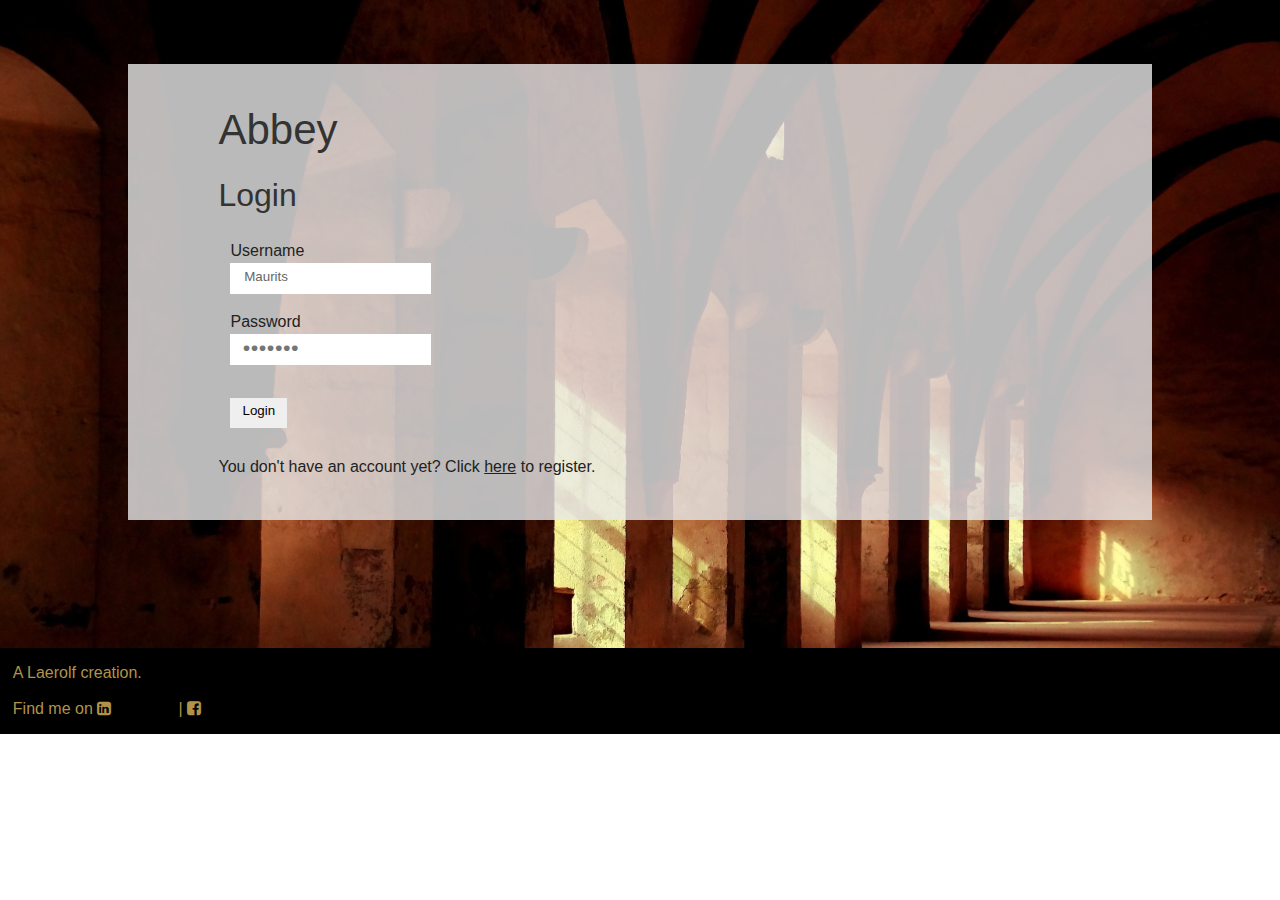
<file: web/login.html>
<!DOCTYPE html>
<html lang="en">
<head>
    <meta charset="UTF-8">
    <meta name="Author" content="Nicolas Floréal">
    <title>Abbey | Login</title>
    <link href="assets/icons/a.ico" rel="icon" type="image/ico"/>
    <link rel="stylesheet" href="assets/lib/font-awesome/css/font-awesome.min.css"/>
    <link href="assets/css/uikit.css" type="text/css" rel="stylesheet"/>
    <link href="assets/css/uikit.min.css" type="text/css" rel="stylesheet"/>
    <link href="assets/css/uikit-rtl.css" type="text/css" rel="stylesheet"/>
    <link href="assets/css/uikit-rtl.min.css" type="text/css" rel="stylesheet"/>
    <link href="assets/css/screen.css" rel="stylesheet" type="text/css"/>
    <link rel="manifest" href="assets/manifest/manifest.json"/>
</head>
<body>

<div id="loginScreen" class="container">
    <div class="content uk-grid">
        <div class="workspace uk-grid-large uk-width-expand">

    <h1>Abbey</h1>

    <form method="post" action="/login">

        <h2>Login</h2>

        <fieldset>

        <label for="username">Username</label>
        <input type="text" name="user[username]" id="username" placeholder="Maurits"/>

        <label for="password">Password</label>
        <input type="password" name="user[password]" id="password" placeholder="&#9679;&#9679;&#9679;&#9679;&#9679;&#9679;&#9679;"/>

        <input type="submit" name="login" id="login" value="Login"/>

        </fieldset>

        <p>You don't have an account yet? Click <a href="/REGISTER">here</a> to register.</p>

    </form>

        </div>
    </div>
</div>

<footer id="footer" class="uk-width-1-1">
    <p>A Laerolf creation.

    </p>

    <p>

        Find me on

        <a href="https://www.linkedin.com/in/nicolas-floréal-358371ba" target="_blank" title="This is my profile on LinkedIn!">
            <i class="fa fa-linkedin-square" aria-hidden="true"></i>
        </a>
        |
        <a href="https://www.facebook.com/AbbeyTheGame" target="_blank" title="OMG! This is Abbey's own page on Facebook!">
            <i class="fa fa-facebook-square" aria-hidden="true"></i>
        </a>

    </p>
</footer>

</body>
</html>
</file>
<file: web/assets/css/screen.css>
/*---------------------*/
/*    HTML ELEMENTS    */
/*---------------------*/

h2 {
    margin: 0 0 2% 0;
}

#loginScreen.container {
    padding: 5% 10% 10% 10%;
}

#loginScreen a, #loginScreen a:focus, #naam a, #naam a:focus {
    text-decoration: underline;
    background-color: inherit;
    color: inherit;
}

#loginScreen a:hover, #naam a:hover {
    text-decoration: none;
    background-color: inherit;
    color: inherit;
}

#loginScreen label + input{
    display: block;
}

#loginScreen input {
    margin: 0 0 2% 0;
    border: inherit;
    padding: inherit;
    width: inherit;
    overflow: inherit;
    box-shadow: inherit;
}

#loginScreen input:last-child {
    margin: 2% 0 0 0;
}

.profileSection {
    margin:3% 0 3% 0;
}

.profileSection label + input {
    display: block;
}

.profileSection input {
    margin: 0 0 2% 0;
}

.profileSection input:last-child {
    margin: 2% 0 0 0;
}

.profileSection a:first-child {
    margin-right: 3%;
}

html {
    color: #222;
}

body {
    background-image: url("../images/monastery.jpg");
    background-size: cover;
    background-attachment: fixed;
    background-repeat: no-repeat;
    height: 100%;
}

#stock h4 {
    border-bottom: 2px rgb(250, 235, 215) solid;
}

p {
    margin: 2% 0 2% 0;
    font-size: 1rem;
}

p:first-child {
    margin-top: 0;
}

p:last-child {
    margin-bottom: 0;
}

i {
    margin-right: 5%;
}

a {
    text-decoration: none;
    color: inherit;
}

#abbey label {
    margin-right: 1%;
    font-weight: bold;
}

#work label {
    font-weight: normal;
}

.button {
    margin: 0 2% 2% 0;
    color: rgb(250, 235, 215);
    background-color: #b09348;
}

a:hover, a:focus {
    text-decoration: none;
    color: rgb(250, 235, 215);
}

#abbey input {
    color: black;
    margin-bottom: 2%;
    border: none;
    border-bottom: dotted thin black;
    overflow: hidden;
    box-shadow: none;
    padding: 1%;
}

input[type='text'] {
    width: 50%;
    padding: 1%;
}

input[type='text']:focus, input[type='text']:hover {
    color: black;
    margin-bottom: 2%;
    border: none;
    border-bottom: dotted thin black;
    overflow: hidden;
    box-shadow: none;
    padding: 1%;
}

input[type='text']::-webkit-input-placeholder {
    color: #666666;
    padding: 1%;
}

select {
    width: 50%;
    padding: 1%;
    margin-right: 5%;
}

fieldset {
    border: none;
}

input[type='number'] {
    width: 50%;
    padding: 1%;
    display: block;
    margin-top: 2%;
}

/*---------------------*/
/*  REUSABLE CLASSES   */
/*---------------------*/

.title {
    display: inline-block;
    margin-top: 0;
    color: rgb(250, 235, 215);
}

.theEnd {
    font-weight: bold;
    font-size: large;
}

.opbrengst {
    margin: 2% 0 2% 0;
    background-color: rgb(250, 235, 215);
    padding: 1% 2% 1% 2%;
    display: none;
}

a.active, a:hover, a:focus {
    color: #b06c3d;
    background-color: rgb(250, 235, 215);
}

.button[value='girl'] {
    background-color: deeppink;
}

.button[value='girl'].disabled {
    background-color: hotpink;
}

.button.disabled, .button[disabled] {
    opacity: 1;
}

.button[value='girl'].disabled:hover {
    background-color: hotpink;
}

.button.disabled:hover, .button[disabled]:hover {
    background-color: rgb(250, 235, 215);
    color: #b06c3d;
    opacity: 1;
}

.uk-button-default:focus, .uk-button-default:hover {
    background-color: rgb(250, 235, 215);
    color: #b06c3d;
    opacity: 1;
}

.button[value='girl']:focus, .button[value='girl']:hover {
    background-color: hotpink;
}

.button.disabled:hover, .button[disabled]:hover {
    background-color: rgb(250, 235, 215);
    color: #b06c3d;
    opacity: 1;
}

.button.chosen {
    background-color: rgb(250, 235, 215);
    color: #b06c3d;
    font-weight: bold;
}

.menu a {
    display: inline-block;
    padding: 2%;
    background-color: #b09348;
    color: rgb(250, 235, 215);
    text-align: center;
}

.menu a.active, .menu a:hover, .menu a:focus {
    background-color: rgb(250, 235, 215);
    color: #b09348;
}

#secondaryWork, #secondaryBrew {
    border-bottom: solid rgb(250, 235, 215) 2pt;
    padding-bottom: 2%;
    margin-bottom: 2%;
}

#secondaryWork a, #secondaryBrew a {
    padding: 1%;
    margin-right: 2%;
}

#secondaryWork a:last-child, #secondaryBrew a:last-child {
    float: none;
    margin-right: 0;
}

#main a {
    width: 100%;
    margin: 0 auto 10% auto;
}

#main a:last-child {
    margin-bottom: 0;
}

.button {
    color: rgb(250, 235, 215);
    display: inline-block;
    margin: 2% 2% 1% 0;
    padding: 1%;
    background-color: #b09348;
    width: 20%;
    text-align: center;
}

.opdrachtKnop, .procesKnop {
    color: rgb(250, 235, 215);
    display: inline-block;
    margin: 2% 2% 1% 0;
    padding: 1%;
    background-color: #b09348;
    width: 20%;
    text-align: center;
}

.button:last-child {
    margin-right: 0;
}

/*---------------------*/
/* CONTAINING ELEMENTS */
/*---------------------*/

fieldset {
    margin: 2% 0 2% 0;
}

fieldset:last-child {
    margin-bottom: 0;
}

/*.container {
    margin-top: 5%;
    margin-bottom: 5%;
}*/

.progressbar.completed {
    background-color: #ae632f;
    border: solid 1px white;
}

.inputNumber {
    margin: 0 2% 0 1%;
}

.veldWijzigen {
    display: none;
    margin-top: 5%;
}

/*.wellContainer {
    padding-top: 0;
    padding-left: 0;
    padding-right: 0;
    border-radius: 5%;
    margin: 5% auto 5% auto;
    background-color: rgba(0, 0, 0, 0.60);
    border: none;
}*/

.header {
    background-color: rgb(0, 0, 0);
    color: rgb(250, 235, 215);
    padding: 2% 0;
}

.content {
    padding: 2% 0 2% 0;
    background-color: rgba(232, 232, 232, 0.8);
}

.workspace {
    /*overflow: auto;
    max-height: 80vh;*/
    padding: 2%;
}

.workspace > div {
    display: none;
}

/*------------------------*/
/* PAGE SPECIFIC ELEMENTS */
/*------------------------*/

#offNavButton {
    border:none;
    background-color: transparent;
    color: white;
}

#offCanvasNav .uk-nav-offcanvas a {
    background-color: #b09348;
    color: rgb(250, 235, 215);
}

#offCanvasNav .uk-nav-offcanvas a.active, #offCanvasNav .uk-nav-offcanvas a:hover, #offCanvasNav .uk-nav-offcanvas a:focus {
    background-color: rgb(250, 235, 215);
    color: #b09348;
}

.uk-nav-offcanvas a {
    margin: 10% 0;
}

.uk-nav-offcanvas a:first-child {
    margin-top: 30%;
}

.uk-button-default:disabled {
    background-color: rgb(250, 235, 215);
    color: #b09348;
}

#naam, #reputatie, #valuta {
    display: inline-block;
    list-style: none;
}

#reputatie i, #valuta i{
    display: inline;
}

#reputatie i::before, #valuta i::before {
    margin-left: 20%;
}

#valuta {
    margin: 0 5% 0 5%;
}

.progressbar {
    position: relative;
    width: 75%;
    height: 25px;
    margin: 0 auto 2% auto;
    display: block;
    border: none;
    background-color: whitesmoke;
    color: black;
}

.ui-progressbar {
    border-radius: 0;
    border: none;
    background-color: whitesmoke;
    position: relative;
    width: 75%;
    height: 25px;
    margin: 0 auto 2% auto;
    display: block;
}

.ui-widget {
    font-family: inherit;
    font-size: inherit;
}

.ui-widget.ui-widget-content {
    border: none;
}

.ui-progressbar .ui-progressbar-value {
    margin: 0;
    border-radius: 0;
}

.ui-progressbar-value {
    background-color: #ae632f;
}

.progress-label {
    margin: auto;
    position: absolute;
    width: 100%;
    height: inherit;
    text-align: center;
}

#work > div {
    display: none;
}

#brew > div {
    display: none;
}

.storyNavigation {
    display: block;
}

.storyNavigationNext > img {
    width: 5%;
    margin-left: 90%;
}

.storyNavigationBack > img {
    width: 5%;
    margin-left: 10%;
}

.processable {
    color: limegreen;
}

.notProcessable {
    color: red;
}

.fa-5x:before {
    font-size: 1em;
}

.scheme .row {
    margin-bottom: 5%;
    height: 25%;
}

.scheme .row:last-child {
    margin-bottom: 0;
}

.row > i {
    padding: 0;
    margin: 0;
}

#arrow {
    text-align: center;
    padding-top: 12%;
}

.row .input, .row .output, .row .processor {
    display: inline-block;
}

.row .input, .row .output {
    border: solid black 2pt;
    border-radius: 5%;
    padding: 2%;
    background-color: white;
}

.row .input p, .row .output p, .row .processor p {
    display: block;
    text-align: center;
}

.row .processor .progressbar {
    width: 100%;
}

.row .processor {
    width: 40%;
}

.row .processor p {
    padding: 0 10% 0 10%;
}

.processRow {
    margin-bottom: 5%;
}

.processRow h5 {
    margin-bottom: 4%;
}

.processRow button {
    margin-top: 3%;
}

#itemToSell {
    width: 100px;
    height: 100px;
    margin: 2%;
    background-color: ghostwhite;
    border: solid black 2pt;
    border-radius: 5%;
    text-align: center;
}

#itemToSell p {
    padding: 40%;
}

#market > div {
    margin-bottom: 6%;
}

#market > div:last-child {
    margin: 0;
}

.vendorButton {
    cursor: pointer;
    border: black solid 2pt;
    border-radius: 5%;
    color: rgb(250, 235, 215);
    background-color: #b09348;
    padding: 2% 3%;
    display: inline-block;
    margin-left: 1%;
}

.vendorButton:focus, .vendorButton:hover, .vendorButton.active {
    background-color: rgb(250, 235, 215);
    color: #b09348;
}

.vendorButton:last-child {
    margin: 0;
}

.inventoryRow {
    background-color: whitesmoke;
    border-radius: 2%;
    border: solid 2px black;
    padding: 2%;
    text-align: center;
}

.inventoryItem {
    cursor: pointer;
    padding: 2%;
    margin: 10px;
    background-color: ghostwhite;
    border: solid black 2pt;
    border-radius: 5%;
    display: inline-block;
}

#inventoryItem p {
    text-align: center;
}

#message {
    display: none;
    background-color: #b09348;
    color: white;
    border: 2px solid black;
    margin: 4% 2%;
    text-align: center;
    padding: 1.5%;
}

/* --- Home --- */

.content.uk-grid, .workspace.uk-grid {
    margin-right:0;
    margin-top: 0;
}

.content.uk-grid-large, .workspace.uk-grid-large {
    margin-right:0;
    margin-top: 0;
}

.uk-nav-offcanvas {
    list-style: none;
}


footer {
    padding:1%;
    background-color: black;
    color: #b09348;
}

footer p {
    margin: 0;
}

footer p:first-child {
    margin-bottom: 1%;
}

/*--------------------------*/
/* MOBILE SPECIFIC ELEMENTS */
/*--------------------------*/

@media screen and (max-width: 1200px) {
    body {
        font-size: 0.5em;
    }
}

@media screen and (min-width: 1200px) {
    .container {
        padding: 5% 6% 6% 6%;
    }
}

@media screen and (max-width: 500px) {
    .workspace.uk-grid-large {
        margin-top: 5%
    }

    body {
        /*padding-bottom: 47vh;*/
    }
}

@media screen and (min-width: 500px) and(max-width: 680px) {

    body {
        font-size: 0.5em;
    }

    header {
        position: fixed;
        z-index: 100;
    }

    .workspace.uk-grid-large {
        margin-top: 20%
    }

    #NCR {
        margin-top: 2%!important;
    }
}
</file>
<file: web/assets/css/tank.css>
.tankField {
    background-color: rgb(240, 240, 240);
    border: solid 5px rgb(194, 194, 194);
    width: 100%;
    padding: 2%;
    display: inline-block;
}

.schemeStep h4, .schemeStep p {
    text-align: center;
}

.tankShell, .tankField button.phaseAction {
    display: block;
    margin: 0 auto;
}

.tankField button.phaseAction {
    margin-top: 5%;
    width: 50%;
}

.tankShell {
    border-radius: 5%;
    height: 125px;
    width: 50%;
    padding: 10% 15% 10% 15%;
}

.contentContainer {
    background-color: white;
    border: solid #a3a6a8 1px;
    height: 100%;
    width: 100%;
    position: relative;
}

.fluid {
    position: absolute;
    bottom: 0;
    width: 100%;
    height: 0;
    background-color: rosybrown;
    opacity: 0.5;
}

.ironTank {
    background-color: #d4d7d9;
}

.bronzeTank {
    background-color: #CD7F32;
}

.steelTank {
    background-color: #564657;
}

.copperTank {
    background-color: #B87333;
}

.goldTank {
    background-color: #f8d200;
}
</file>
